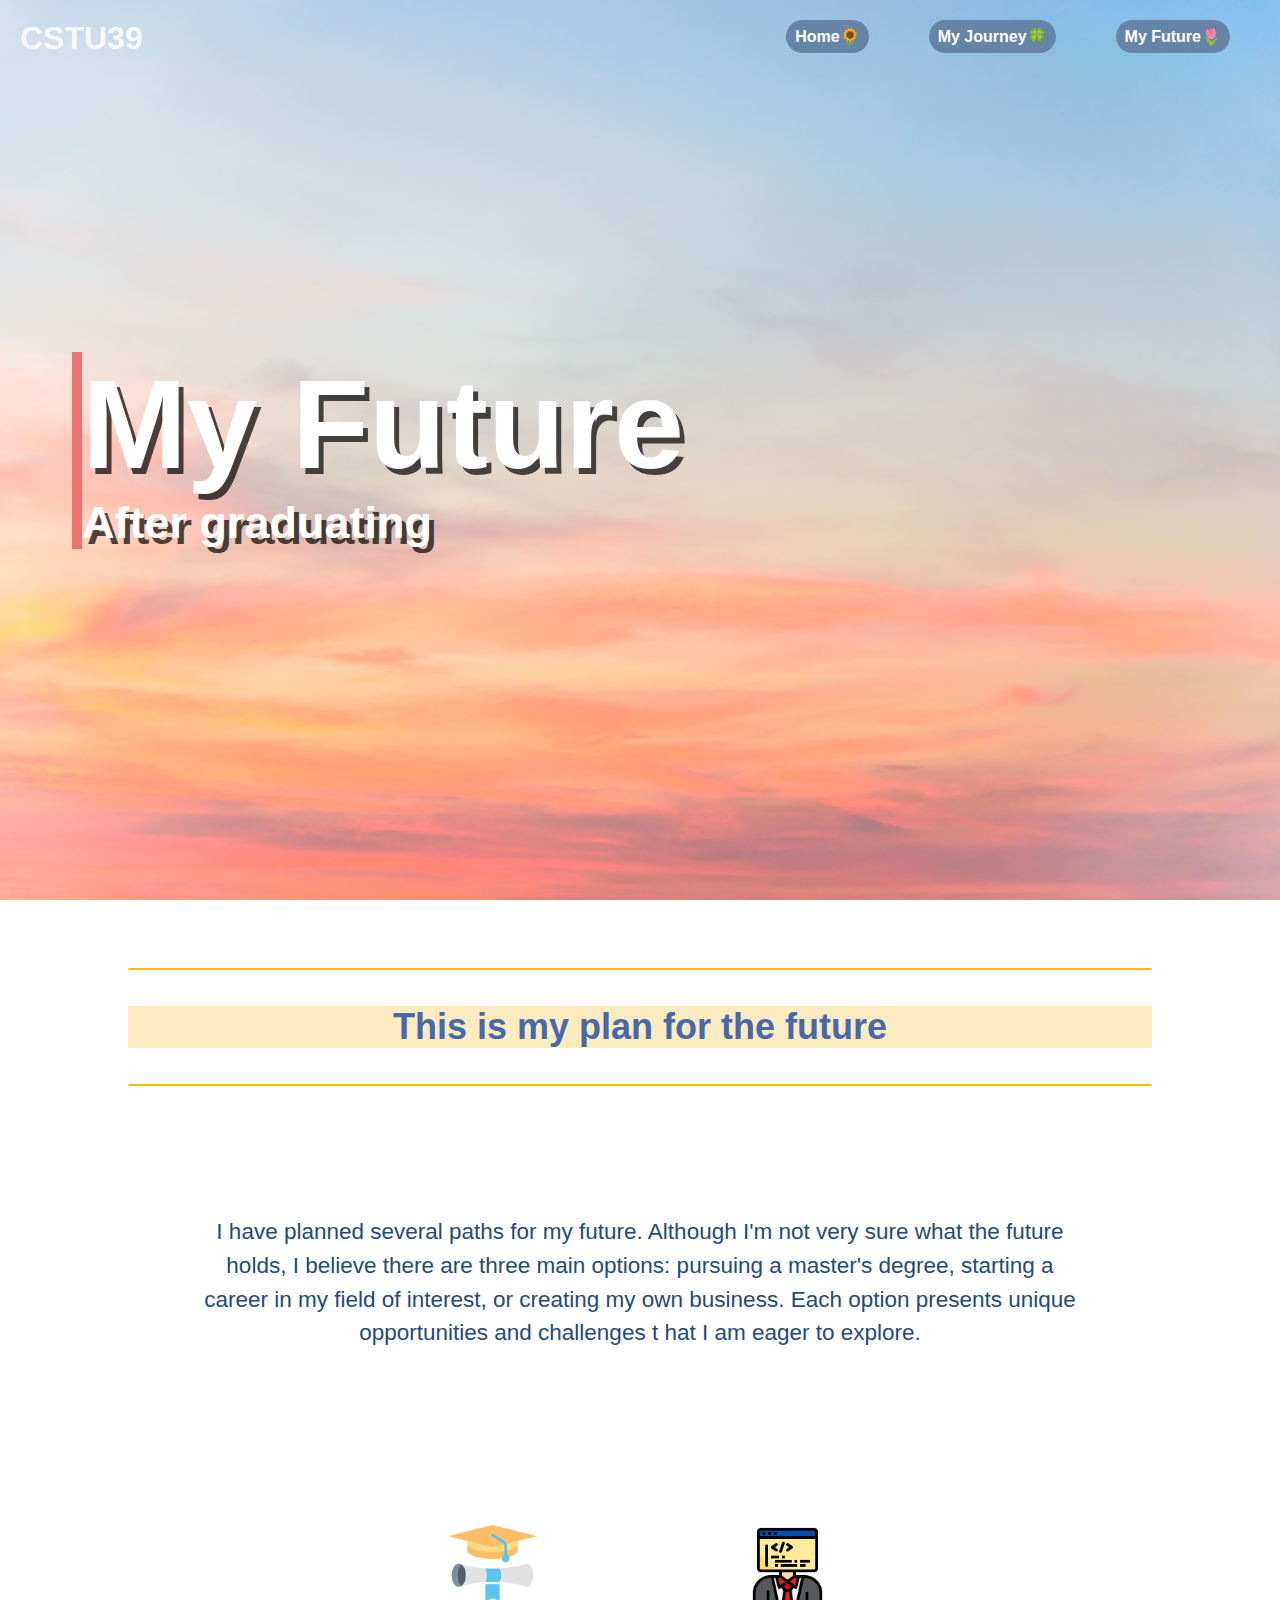
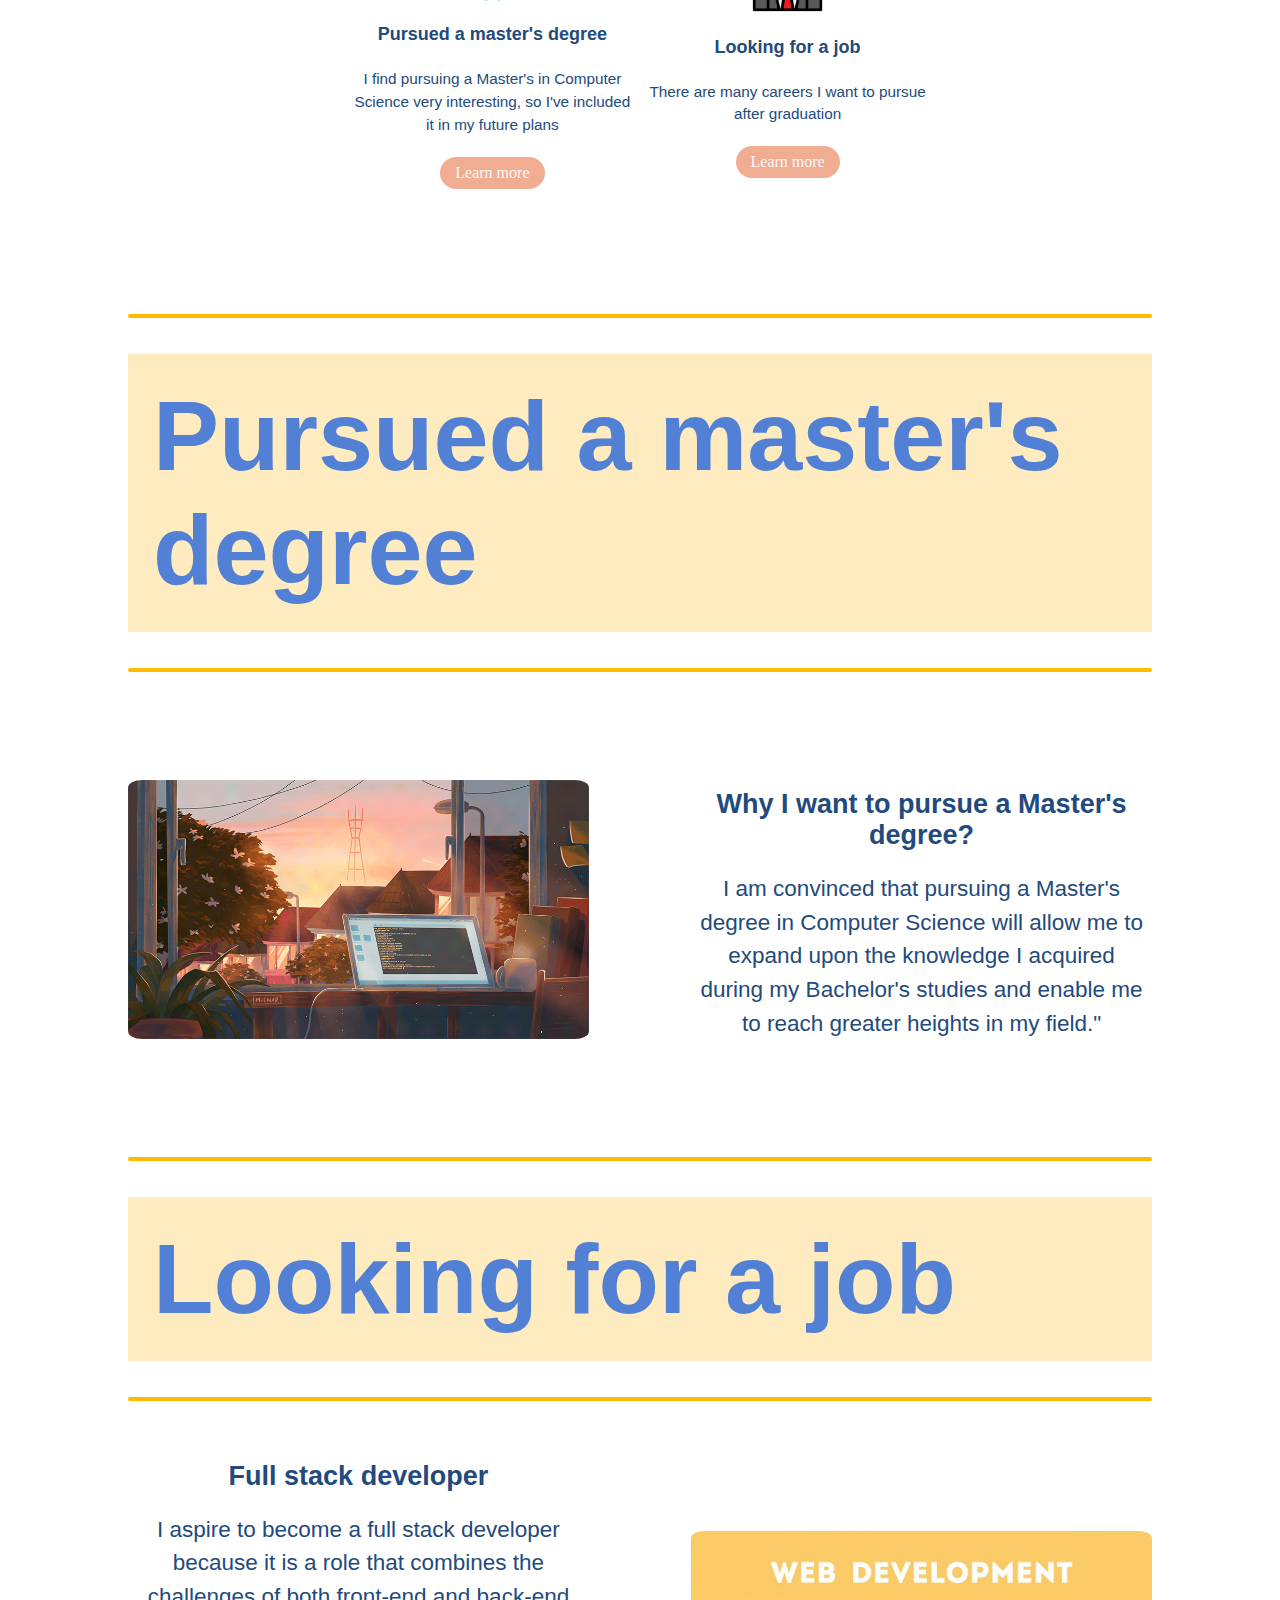
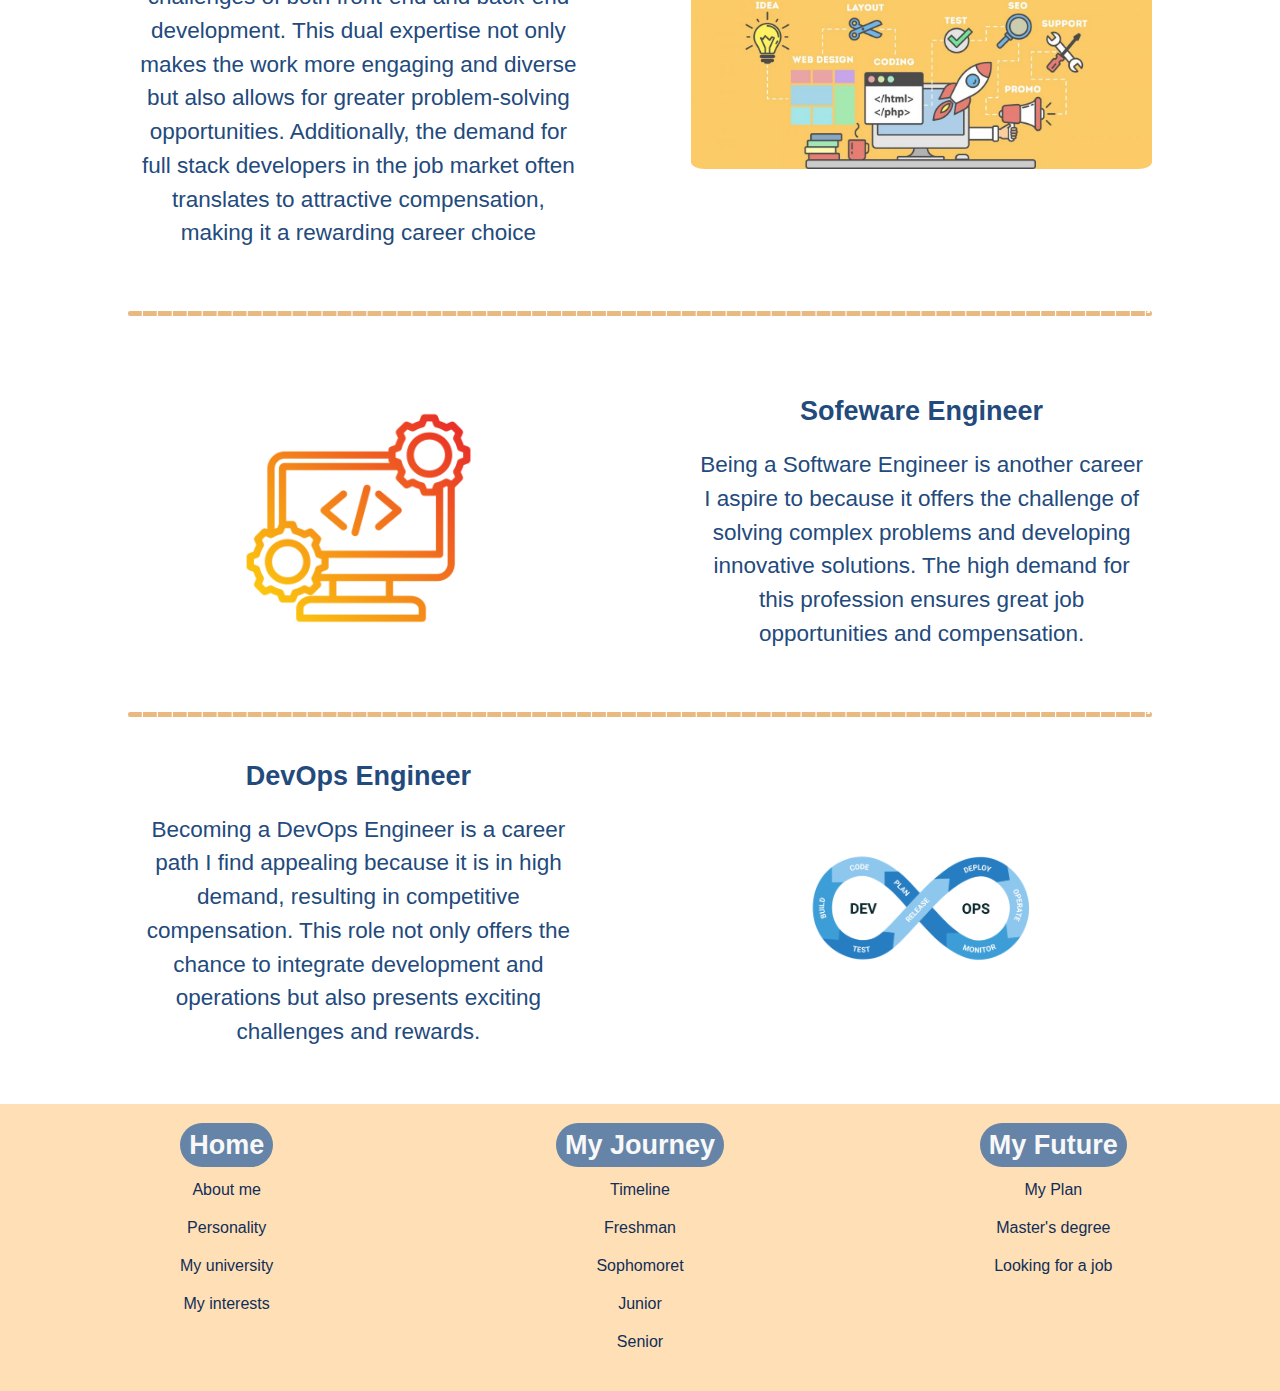
<file: myfuture.html>
<!DOCTYPE html>
<html lang="en">

<head>

    <title>My Future</title>
    <meta charset="UTF-8">
    <meta name="viewport" content="width=device-width, initial-scale=1.0">
    <link href="mystyle.css" rel="stylesheet">

</head>

<body>

    <!----------------- TOPIC: MY Journey----------------->
    <nav class="mynavbar">

        <h1 class="logo"> CSTU39 </h1>

        <ul id="Home" class="mynav-links">

            <li class="ctn"><a href="index.html">Home🌻</a></li>
            <li class="ctn"><a href="myjourney.html">My Journey🍀</a></li>
            <li class="ctn"><a href="myfuture.html">My Future🌷</a></li>


        </ul>

    </nav>

    <header class="Future">

        <div class="header-Topic2">

            <hgroup class ="hg2">

            <h1>My Future</h1>
            <h2>After graduating</h2>

            </hgroup>

        </div>

    </header>

    <!----------------- Timeline----------------->
    <section class="events1">

        <br>
        <hr class="myhr3"><br><br>

        <div class="Title3">

            <h id="Myplan">This is my plan for the future</h>

        </div>

        <br><br>
        <hr class="myhr3">

        <div class="Journey1">
            <br><br><br>

            <p>
                I have planned several paths for my future. Although I'm not very sure what the future holds,
                I believe there are three main options: pursuing a master's degree, starting a career in my field
                of interest, or creating my own business. Each option presents unique opportunities and challenges t
                hat I am eager to explore.
            </p>


        </div>

        <br> <br> <br> <br> <br>

        <div class="My_container3">

            <div class="My_containter_item3">

                <img src="resources/Master.png" alt="">
                <h1>Pursued a master's degree</h1>
                <p>I find pursuing a Master's in Computer Science very interesting, so I've included it in my future
                    plans</p>
                <a href="#Study" class="ctn2">Learn more</a>

            </div>

            <div class="My_containter_item3">

                <img src="resources/programmer.png">
                <h1>Looking for a job</h1>
                <p>There are many careers I want to pursue after graduation</p>
                <a href="#FindJob" class="ctn2">Learn more</a>

            </div>

            

        </div>

        <!-----------------Pursued a master's degree---------------->

        <br><br><br><br><br>
        <hr class="myhr4"><br><br>

        <div class="Title4">

            
            <h id="Study">Pursued a master's degree</h>
            

        </div>

        <br><br>
        <hr class="myhr4"> <br><br><br><br><br><br>

        <div class="row">
            <div class="col">
                <img src="resources/Mienar.gif" alt="">


            </div>

            <div class="col">

                <h4>Why I want to pursue a Master's degree?</h4>

                <p>

                    I am convinced that pursuing a Master's degree in Computer Science will allow me to expand upon the
                    knowledge
                    I acquired during my Bachelor's studies and enable me to reach greater heights in my field."

                </p>


            </div>

        </div>

        <!-----------------Looking for a job---------------->

        <br><br><br><br><br><br>
        <hr class="myhr4"> <br><br>

        <div class="Title4">

            <h id="FindJob">Looking for a job</h>

        </div>

        <br><br>
        <hr class="myhr4"><br><br><br>

        <div class="row">

            <div class="col">
                <h4>Full stack developer</h4>

                <p>
                    I aspire to become a full stack developer because it is a role that combines the challenges of both
                    front-end and back-end development.
                    This dual expertise not only makes the work more engaging and diverse but also allows for greater
                    problem-solving opportunities. Additionally,
                    the demand for full stack developers in the job market often translates to attractive compensation,
                    making it a rewarding career choice
                </p>
            </div>


            <div class="col">

                <img src="resources/WebDev.jpg" alt="">

            </div>

        </div>


        <br><br>
        <hr class="myhr5"> <br><br><br>

        <div class="row">
            <div class="col">

                <img class="contentimg" src="resources/software.png" alt="">

            </div>

            <div class="col">

                <h4> Sofeware Engineer</h4>
                <p>
                    Being a Software Engineer is another career I aspire to because it offers the challenge of solving
                    complex problems and developing innovative solutions. The high demand for this profession ensures
                    great
                    job opportunities and compensation.

                </p>


            </div>
        </div>

        <br><br>
        <hr class="myhr5"><br>

        <div class="row">

            <div class="col">
                <h4>DevOps Engineer </h4>

                <p>
                    Becoming a DevOps Engineer is a career path I find appealing because it is in high demand,
                    resulting in competitive compensation. This role not only offers the chance to integrate development
                    and operations but also presents exciting challenges and rewards.
                </p>
            </div>




            <br>
            <div class="col"><br>

                <img class="contentimg" src="resources/Devobs.png" alt="">

            </div>

        </div>

    </section>

    <footer class="footer3">
        <div class="myfooter">
            <div class="footer-content">
                <h4><a href="index.html" class="ctn">Home</a></h4>
                <ul>

                    <li><a href="index.html#Aboutme" class="ctn3">About me</a></li>
                    <li><a href="index.html#personality" class="ctn3">Personality</a></li>
                    <li><a href="index.html#unversity" class="ctn3">My university</a></li>
                    <li><a href="index.html#interests" class="ctn3">My interests</a></li>

                </ul>
            </div>
            <div class="footer-content">
                <h4><a href="myjourney.html" class="ctn">My Journey</a></h4>
                <ul>

                    <li><a href="myjourney.html#timeline" class="ctn3">Timeline</a></li>
                    <li><a href="myjourney.html#Freshman" class="ctn3">Freshman</a></li>
                    <li><a href="myjourney.html#Sophomoret" class="ctn3">Sophomoret</a></li>
                    <li><a href="myjourney.html#Junior" class="ctn3">Junior</a></li>
                    <li><a href="myjourney.html#Senior" class="ctn3">Senior</a></li>

                </ul>
            </div>
            <div class="footer-content">
                <h4><a href="myfuture.html" class="ctn">My Future</a></h4>
                <ul>

                    <li><a href="myfuture.html#Myplan" class="ctn3">My Plan</a></li>
                    <li><a href="myfuture.html#Study" class="ctn3">Master's degree</a></li>
                    <li><a href="myfuture.html#FindJob" class="ctn3">Looking for a job</a></li>

                </ul>
            </div>
        </div>
    </footer>

</body>
</file>
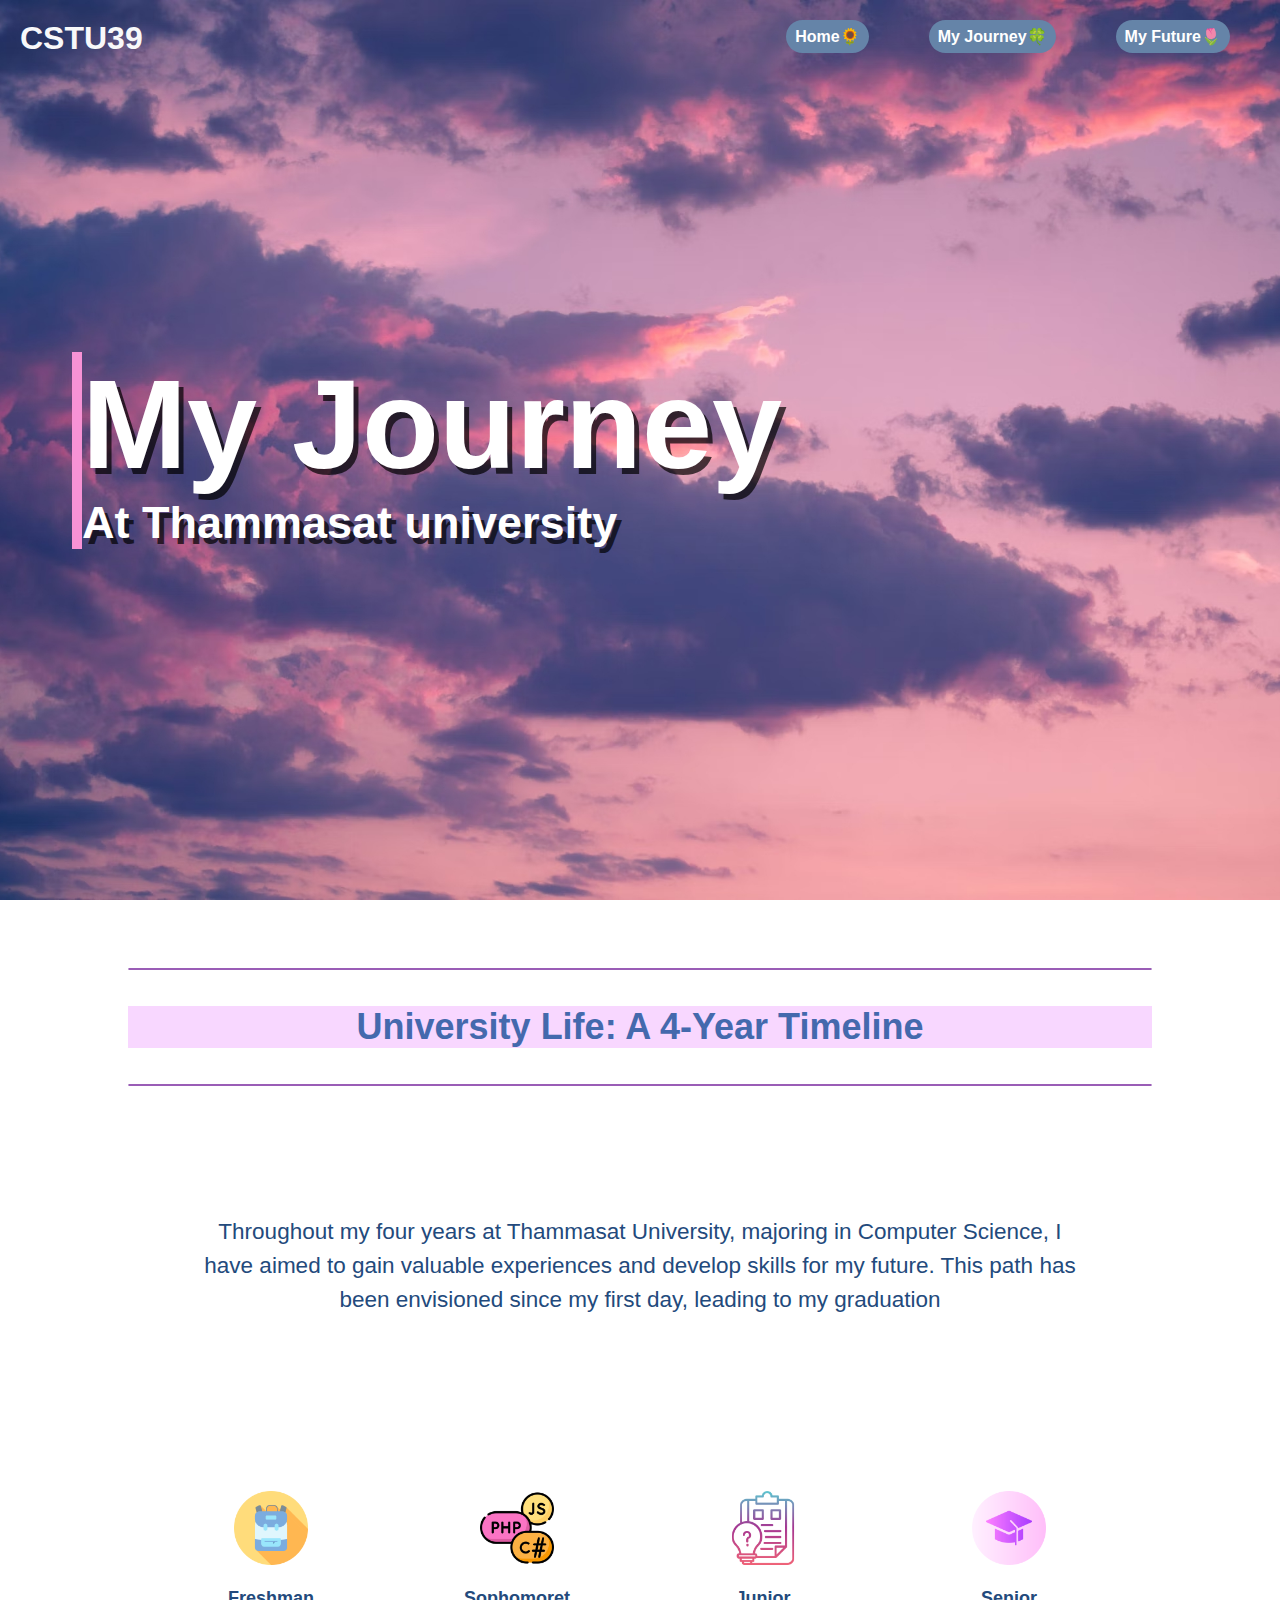
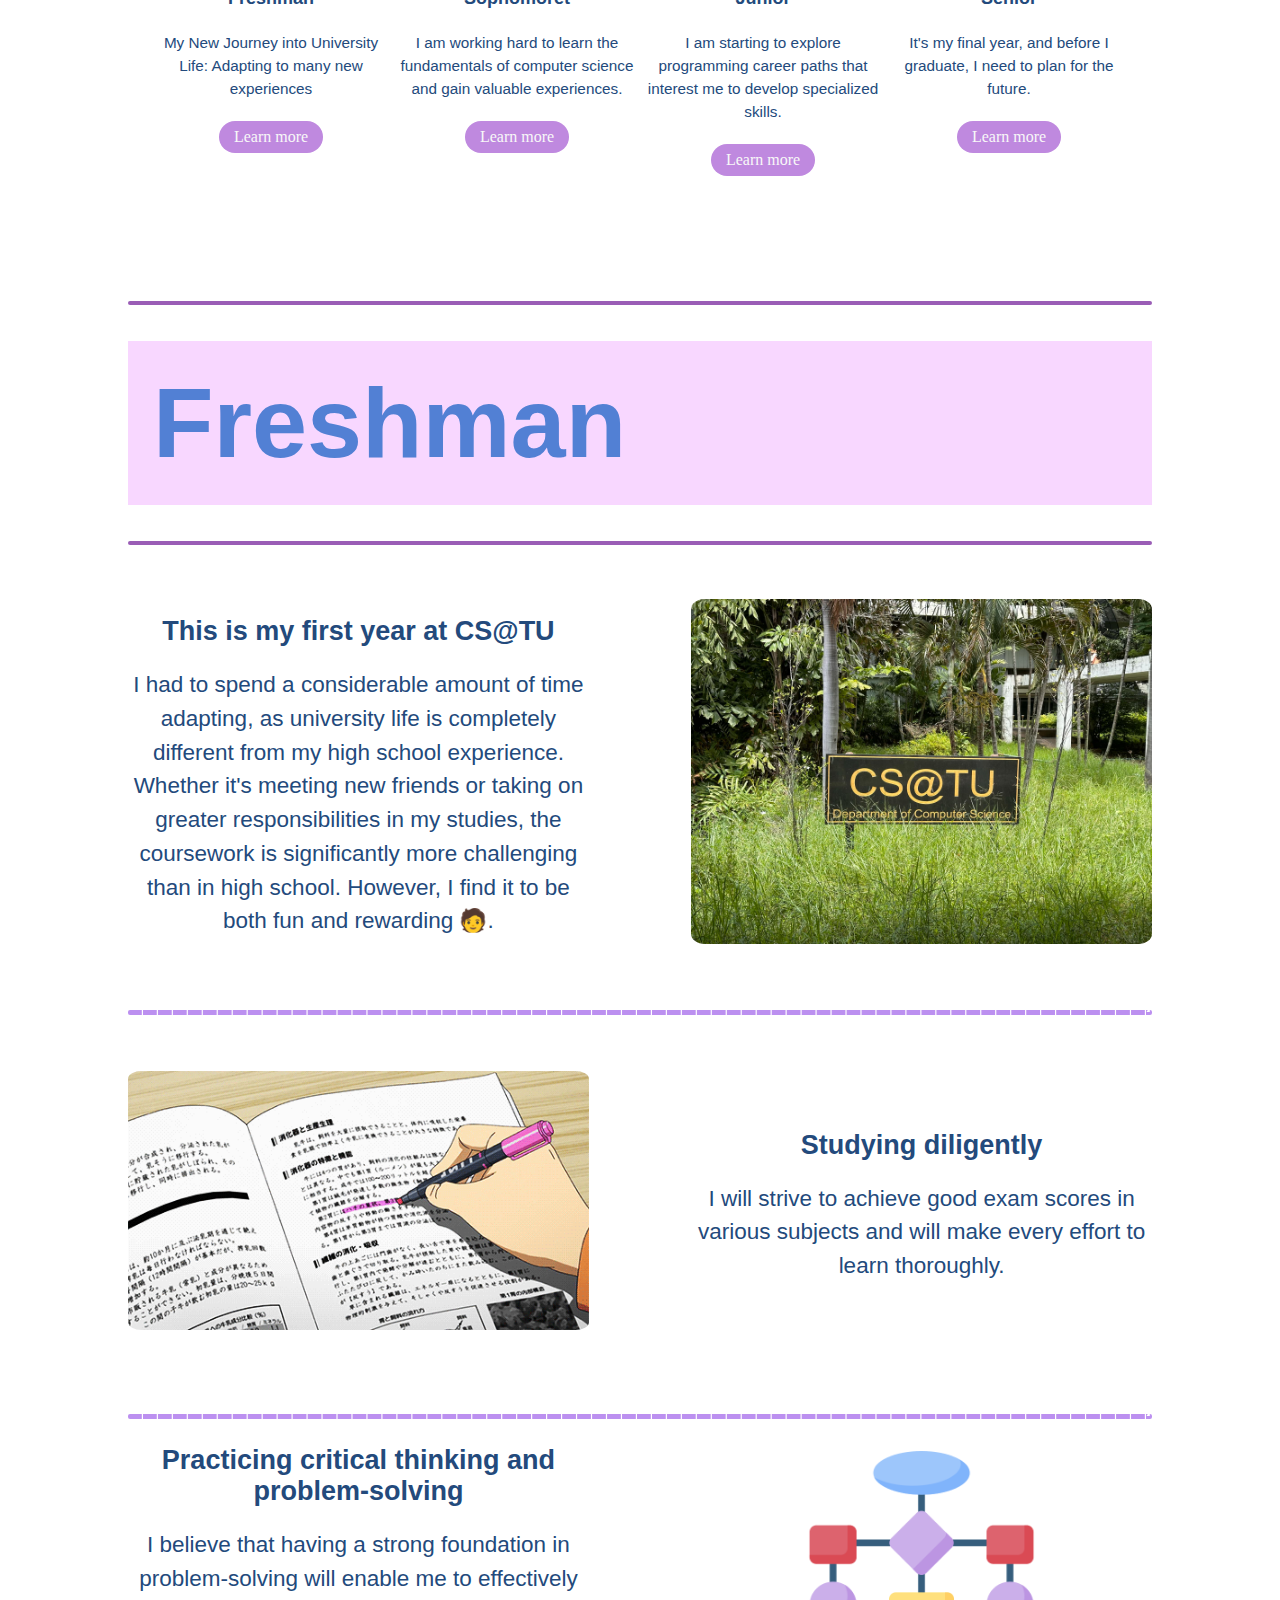
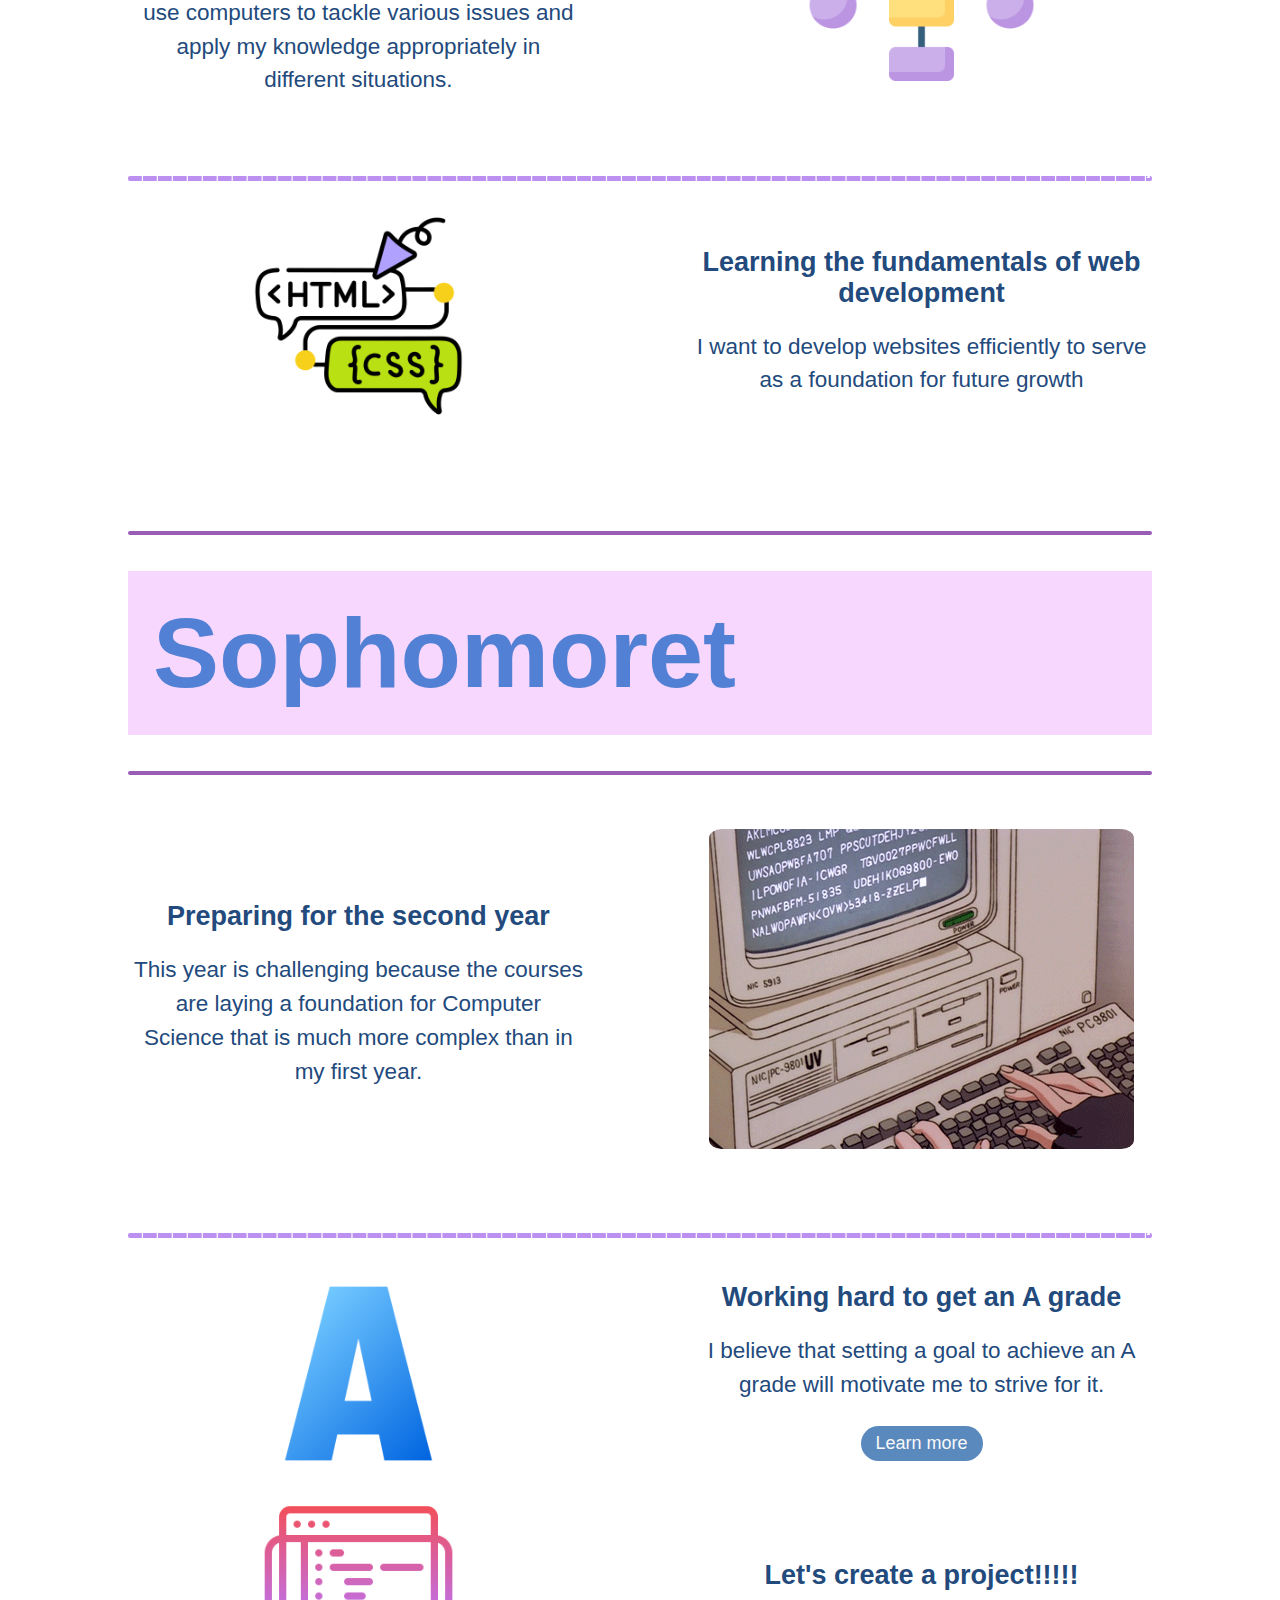
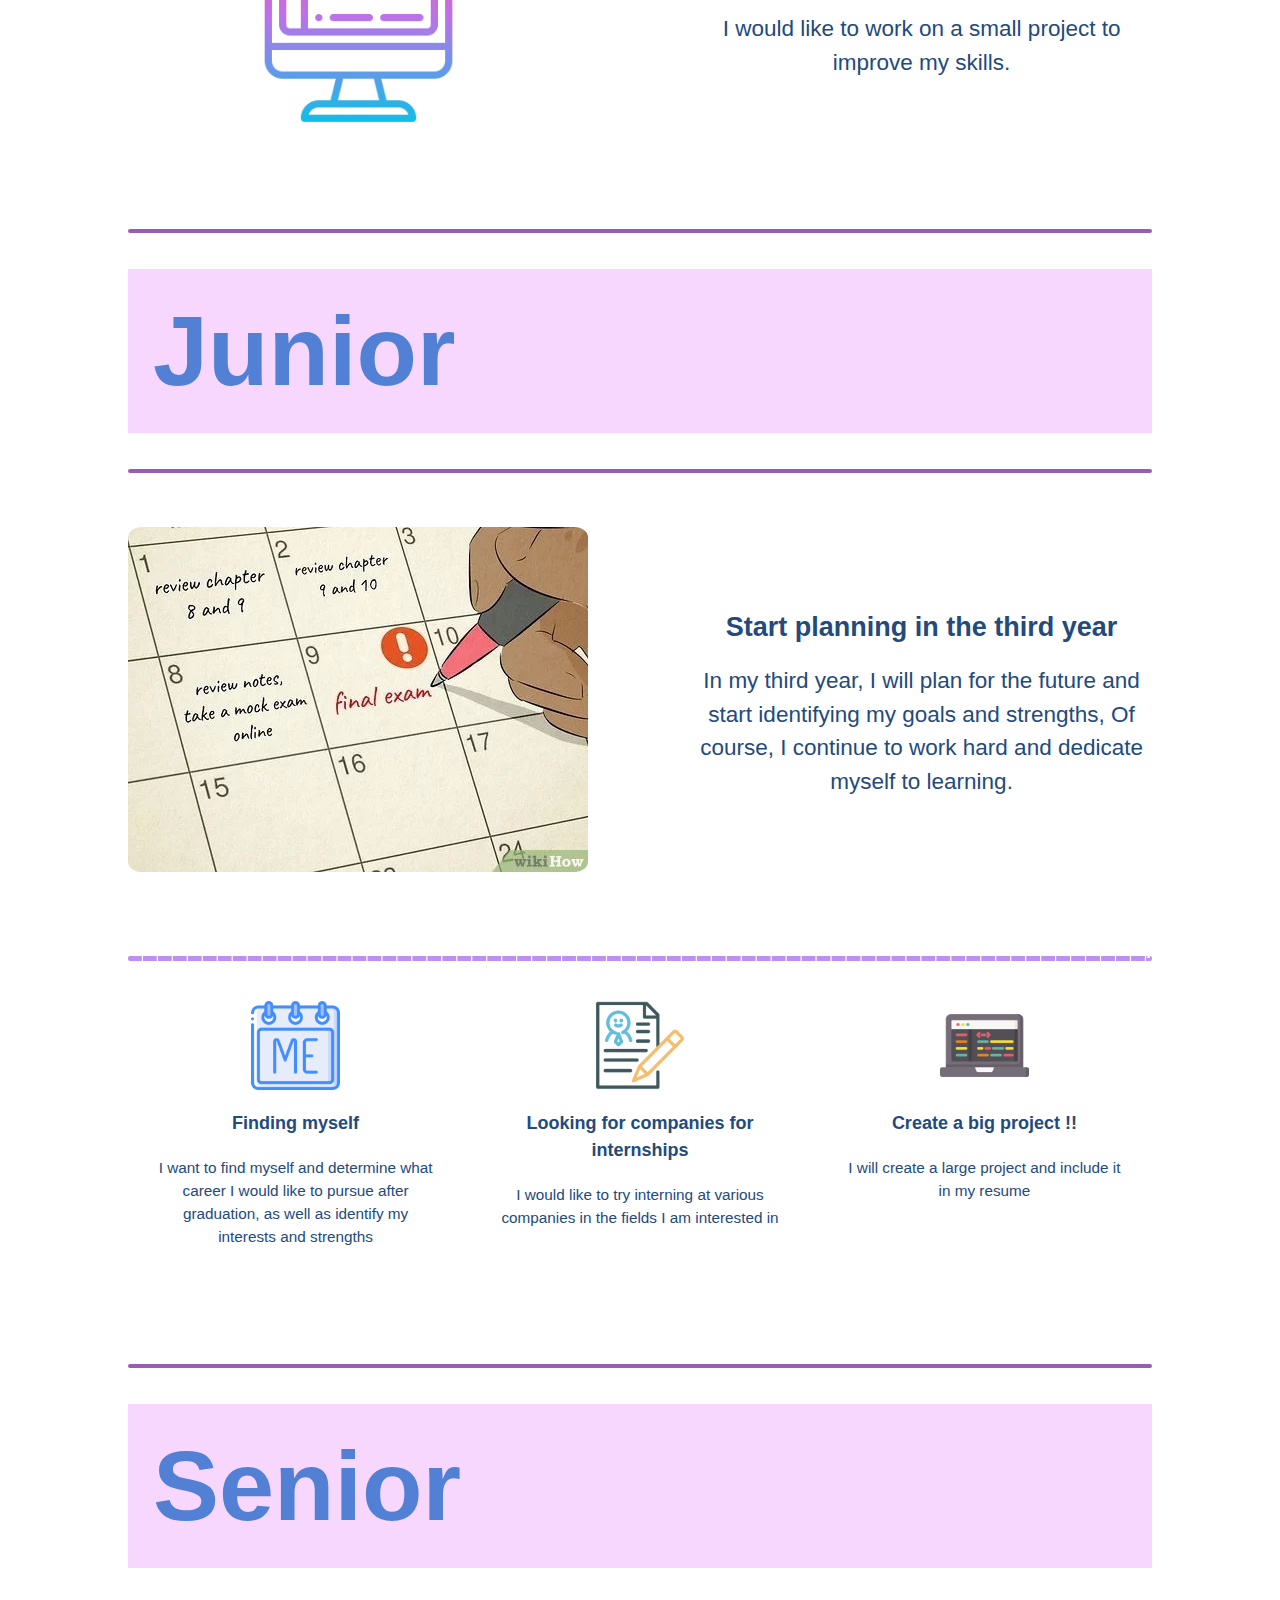
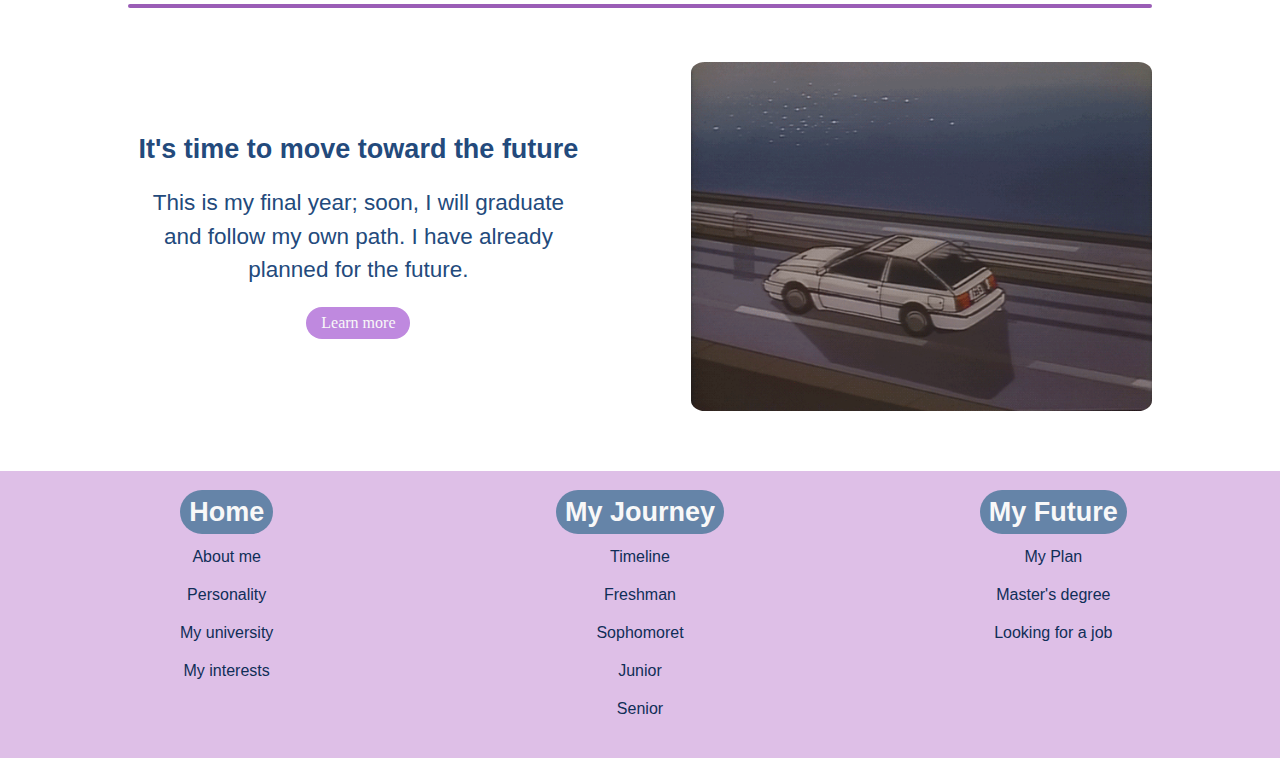
<file: myjourney.html>
<!DOCTYPE html>
<html lang="en">

<head>

    <title>My Journey</title>
    <meta charset="UTF-8">
    <meta name="viewport" content="width=device-width, initial-scale=1.0">
    <link href="mystyle.css" rel="stylesheet">

</head>

<body>

    <!----------------- TOPIC: MY Journey----------------->
    <nav class="mynavbar">

        <h1 class="logo"> CSTU39 </h1>

        <ul id="Home" class="mynav-links">

            <li class="ctn"><a href="index.html">Home🌻</a></li>
            <li class="ctn"><a href="myjourney.html">My Journey🍀</a></li>
            <li class="ctn"><a href="myfuture.html">My Future🌷</a></li>


        </ul>

    </nav>

    <header class="Journey">

        <div class="header-Topic2">

            <hgroup class ="hg1">

            <h1>My Journey</h1>
            <h2>At Thammasat university</h2>

            </hgroup>

        </div>

    

    </header>

    <section class="events1">

        <br>
        <hr class="myhr0"><br><br>

        <!----------------- Timeline----------------->

        <div class="Title0">

            <h id="timeline">University Life: A 4-Year Timeline</h>

        </div>

        <br><br>
        <hr class="myhr0">


        <div class="Journey1">
            <br><br><br>

            <p>
                Throughout my four years at Thammasat University, majoring in Computer Science, I have aimed to gain
                valuable experiences and develop skills for my future. This path has been envisioned since my first day,
                leading to my graduation
            </p>


        </div>

        <br> <br> <br> <br> <br>

        <div class="My_container2">

            <div class="My_containter_item2">

                <img src="resources/backpack-bag.png" alt="">
                <h1>Freshman</h1>
                <p>My New Journey into University Life: Adapting to many new experiences</p>
                <a href="#Freshman" class="ctn1">Learn more</a>

            </div>

            <div class="My_containter_item2">

                <img src="resources/coding-language.png">
                <h1>Sophomoret</h1>
                <p>I am working hard to learn the fundamentals of computer science and gain valuable experiences.</p>
                <a href="#Sophomoret" class="ctn1">Learn more</a>

            </div>

            <div class="My_containter_item2">

                <img src="resources/content.png" alt="">
                <h1>Junior</h1>
                <p>I am starting to explore programming career paths that interest me to develop specialized skills.</p>
                <a href="#Junior" class="ctn1">Learn more</a>

            </div>

            <div class="My_containter_item2">

                <img src="resources/graduation-hat.png" alt="">
                <h1>Senior</h1>
                <p>It's my final year, and before I graduate, I need to plan for the future.</p>
                <a href="#Senior" class="ctn1">Learn more</a>

            </div>


        </div>


        <!-----------------Freshman---------------->

        <br><br><br><br><br>
        <hr class="myhr1"><br><br>

        <div class="Title1">

            <h id="Freshman">Freshman</h>

        </div>

        <br><br>
        <hr class="myhr1"><br><br><br>

        <div class="row">
            <div class="col">

                <h4>This is my first year at CS@TU</h4>
                <p>
                    I had to spend a considerable amount of time adapting, as university life is completely different
                    from my high school experience.
                    Whether it's meeting new friends or taking on greater responsibilities in my studies,
                    the coursework is significantly more challenging than in high school. However, I find it to be both
                    fun and rewarding 🧑.

                </p>
            </div>

            <div class="col">

                <img src="resources/CSTU MAJOR.jpg" alt="">

            </div>

        </div>

        <br><br>
        <hr class="myhr2"> <br><br>

        <div class="row">
            <div class="col">

                <img src="resources/Study hard.gif" alt="">

            </div>

            <div class="col">

                <h4> Studying diligently</h4>
                <p>
                    I will strive to achieve good exam scores in various subjects and will make every effort to learn
                    thoroughly.

                </p>


            </div>
        </div>

        <br><br><br>
        <hr class="myhr2">

        <div class="row">

            <div class="col">
                <h4>Practicing critical thinking and problem-solving</h4>

                <p>
                    I believe that having a strong foundation in problem-solving will enable me to effectively use
                    computers to tackle various issues and apply my knowledge appropriately in different situations.
                </p>
            </div>


            <div class="col">

                <img class="contentimg" src="resources/flowchart.png" alt="">

            </div>

        </div>

        <br><br><br>
        <hr class="myhr2">
        <div class="row">

            <div class="col">

                <img class="contentimg" src="resources/programming-languages.png" alt="">

            </div>

            <div class="col">

                <h4>Learning the fundamentals of web development</h4>
                <p>
                    I want to develop websites efficiently to serve as a foundation for future growth
                </p>


            </div>
        </div>




        <!-----------------Sophomoret---------------->

        <br><br><br><br><br>
        <hr class="myhr1"><br><br>

        <div class="Title1">

            <h id="Sophomoret">Sophomoret</h>

        </div>

        <br><br>
        <hr class="myhr1"><br><br><br>

        <div class="row">

            <div class="col">
                <h4>Preparing for the second year</h4>

                <p>
                    This year is challenging because the courses are laying a foundation for Computer Science that is
                    much more complex than in my first year.
                </p>
            </div>


            <div class="col">

                <img src="resources/Programming gif.gif" alt="">

            </div>

        </div>

        <br><br><br>
        <hr class="myhr2">

        <div class="row">

            <div class="col">

                <img class="contentimg" src="resources/letter-a.png">

            </div>

            <div class="col">

                <h4>Working hard to get an A grade</h4>
                <p>
                    I believe that setting a goal to achieve an A grade will motivate me to strive for it.
                </p>

                <details>
                    <summary>Learn more</summary>
                    <p1>I hope everything goes well ;-;</p1>
                </details>


            </div>
        </div>

        <div class="row">

            <div class="col">

                <img class="contentimg" src="resources/programming-language.png" alt="">

            </div>

            <div class="col">

                <h4>Let's create a project!!!!!</h4>
                <p>
                    I would like to work on a small project to improve my skills.
                </p>

            </div>
        </div>


        <!-----------------Junior---------------->

        <br><br><br><br> <br>
        <hr class="myhr1"><br><br>

        <div class="Title1">

            <h id="Junior">Junior</h>

        </div>



        <br><br>
        <hr class="myhr1"><br><br><br>

        <div class="row">

            <div class="col">

                <img src="resources/Planning.jfif" alt="">

            </div>

            <div class="col">

                <h4>Start planning in the third year</h4>
                <p>
                    In my third year, I will plan for the future and start identifying my goals and strengths, Of
                    course, I continue to work hard and dedicate myself to learning.

                </p>

            </div>

        </div>

        <br><br><br>
        <hr class="myhr2">

        <div class="My_container2">

            <div class="My_containter_item2">

                <img src="resources/calendar.png" alt="">
                <h1>Finding myself</h1>
                <p>I want to find myself and determine what career I would like to pursue after graduation, as well as
                    identify my interests and strengths</p>


            </div>

            <div class="My_containter_item2">

                <img src="resources/resume-and-cv.png">
                <h1>Looking for companies for internships</h1>
                <p>I would like to try interning at various companies in the fields I am interested in</p>


            </div>

            <div class="My_containter_item2">

                <img src="resources/project.png" alt="">
                <h1>Create a big project !!</h1>
                <p>I will create a large project and include it in my resume</p>


            </div>
        </div>

        <!-----------------Senior---------------->

        <br><br><br><br> <br>
        <hr class="myhr1"><br><br>

        <div class="Title1">

            <h id="Senior">Senior</h>

        </div>



        <br><br>
        <hr class="myhr1"><br><br><br>


        <div class="row">

            <div class="col">
                <h4>It's time to move toward the future</h4>

                <p>
                    This is my final year; soon, I will graduate and follow my own path. I have already planned for the
                    future.
                </p>

                <a href="" class="ctn1">Learn more</a>

            </div>


            <div class="col">

                <img src="resources/Let go to the future.gif" alt="">


            </div>

        </div>




    </section>

    <footer class="footer2">
        <div class="myfooter">
            <div class="footer-content">
                <h4><a href="index.html" class="ctn">Home</a></h4>
                <ul>

                    <li><a href="index.html#Aboutme" class="ctn3">About me</a></li>
                    <li><a href="index.html#personality" class="ctn3">Personality</a></li>
                    <li><a href="index.html#unversity" class="ctn3">My university</a></li>
                    <li><a href="index.html#interests" class="ctn3">My interests</a></li>

                </ul>
            </div>
            <div class="footer-content">
                <h4><a href="myjourney.html" class="ctn">My Journey</a></h4>
                <ul>

                    <li><a href="myjourney.html#timeline" class="ctn3">Timeline</a></li>
                    <li><a href="myjourney.html#Freshman" class="ctn3">Freshman</a></li>
                    <li><a href="myjourney.html#Sophomoret" class="ctn3">Sophomoret</a></li>
                    <li><a href="myjourney.html#Junior" class="ctn3">Junior</a></li>
                    <li><a href="myjourney.html#Senior" class="ctn3">Senior</a></li>

                </ul>
            </div>
            <div class="footer-content">
                <h4><a href="myfuture.html" class="ctn">My Future</a></h4>
                <ul>

                    <li><a href="myfuture.html#Myplan" class="ctn3">My Plan</a></li>
                    <li><a href="myfuture.html#Study" class="ctn3">Master's degree</a></li>
                    <li><a href="myfuture.html#FindJob" class="ctn3">Looking for a job</a></li>

                </ul>
            </div>
        </div>
    </footer>




</body>
</file>
<file: mystyle.css>
/*   Part of All   */

* {

    margin: 0;
    padding: 0;
    box-sizing: border-box;
    list-style: none;


}

section {
    width: 80%;
    margin: 50px auto;

}


.mynav-links a {
    text-decoration: none;
    color: rgb(255, 255, 255);
    align-items: center;
}

details {
    font-size: 2vmin;
    color: rgb(35, 74, 124);
    margin: 20px auto;
    font-family: sans-serif;
    padding: 7px 15px;
    background-color: rgb(90, 137, 190);
    border-radius: 30px;
    color: rgb(248, 248, 248);

}



body,
html {
    overflow-x: hidden;

}

hr {
    border: 1px solid rgb(28, 182, 221);
    border-radius: 2px;
}


/* ------ Nav bar ------ */

.mynavbar {
    position: absolute;
    top: 0;
    left: 0;
    display: flex;
    width: 100%;
    justify-content: space-between;
    padding: 20px;
    font-family: sans-serif;
    color: rgb(248, 248, 250);
    font-weight: bold;

}


.mynav-links {
    display: flex;
    align-items: center;
}



.mynav-links li {
    margin: 0 30px auto;
}


.ctn {

    padding: 7px 9px;
    background-color: rgb(90, 137, 190);
    border-radius: 30px;
    color: rgb(248, 248, 248);
    text-decoration: none;

}

.ctn1 {

    margin: 15px;
    padding: 7px 15px;
    background-color: rgb(191, 137, 223);
    border-radius: 30px;
    color: rgb(248, 248, 248);
    text-decoration: none;
}

.ctn2 {

    margin: 15px;
    padding: 7px 15px;
    background-color: rgb(240, 173, 146);
    border-radius: 30px;
    color: rgb(248, 248, 248);
    text-decoration: none;
}

.ctn {

    padding: 7px 9px;
    background-color: rgb(101, 132, 168);
    border-radius: 30px;
    color: rgb(248, 248, 248);
    text-decoration: none;

}

.ctn1 {

    margin: 15px;
    padding: 7px 15px;
    background-color: rgb(191, 137, 223);
    border-radius: 30px;
    color: rgb(248, 248, 248);
    text-decoration: none;
}

.ctn3 {

    margin: 15px;
    padding: 7px 15px;
    border-radius: 30px;
    color: rgb(16, 46, 87);
    text-decoration: none;
}


/* ------ Website Patterns ------ */

.row {
    display: flex;
    align-items: center;
    justify-content: space-between;
    width: 100%;
    gap: 20px;


}

.row .col {

    flex-basis: 45%;
    display: flex;
    flex-direction: column;
    align-items: center;
    text-align: center;


}

.row .col img {

    max-width: 100%;
    border-radius: 3%;
    height: auto;
    margin-bottom: 10px;

}


.events .row {
    margin-top: 40px;

}


/* ------ Home page ------ */

.Home {
    width: 100vw;
    height: 100vh;
    background-image: url('resources/Background.jpg');
    background-position: bottom;
    background-size: cover;
    display: flex;
    align-items: center;
    justify-content: center;

}


.header-Topic {
    margin: bottom 150px;
    color: rgb(255, 255, 255);
    text-align: center;
    font-family: sans-serif;
    text-shadow: 5px 6px 0px rgba(0, 0, 0, 0.7);

}

.header-Topic h1 {
    font-size: 13vmin
}


.header-Topic h2 {
    font-size: 7vmin;

}

.Title {
    background-color: rgb(227, 252, 252);
    text-align: center;
    font-size: 4vmin;
    color: rgb(68, 105, 173);
    font-weight: bold;
    font-family: sans-serif;
}


h4 {
    font-size: 3vmin;
    color: rgb(35, 74, 124);
    margin: 6px auto;
    font-family: sans-serif;


}

p {

    color: rgb(35, 74, 124);
    padding: 5px 5px;
    font-size: 2.5vmin;
    font-family: sans-serif;
    text-align: center;
    overflow-wrap: break-word;
    margin-top: 10px;
    line-height: 1.5;

}

.events .ctn {
    margin-top: 30px
}

/* ------ Homepage 3 Columns of content ------ */

.My_container {

    display: flex;
    justify-content: space-between;
    padding: 20px;
}

.My_containter_item {
    width: 30%;

}

.My_containter_item img {

    width: 100%;
    height: auto;
}

.My_containter_item h1 {

    color: rgb(35, 74, 124);
    padding: 5px 5px;
    font-size: 3vmin;
    font-family: sans-serif;
    margin-top: 15px;
    line-height: 1.5;

}

.My_containter_item p {

    text-align: left;
    font-size: 2vmin;

}



/* ------ My Video------ */

video {
    width: 90vmin;
    height: auto;
    max-width: 1000px;
    border-radius: 10px;
}


/* ------ Journey ------ */

.Journey {
    width: 100vw;
    height: 100vh;
    background-image: url('resources/Myjourney.jpg');
    background-position: center;
    background-size: cover;
    display: flex;
    align-items: center;
    justify-content: space-between;
    justify-items: center;

}

.header-Topic2 {
    margin: bottom 150px;
    padding: 8vmin;
    color: rgb(255, 255, 255);
    font-family: sans-serif;
    text-shadow: 5px 6px 0px rgba(0, 0, 0, 0.7);

}

.header-Topic2 h1 {
    font-size: 14vmin
}


.header-Topic2 h2 {
    font-size: 5vmin;

}

.Journey1 {
    padding: 60px;
    text-align: center;

}

.Journey2 {
    width: 100vw;
    height: 50vh;
    background-color: rgb(182, 127, 206);
    background-position: center;
    background-size: cover;
    display: flex;
    align-items: center;
    justify-content: space-between;
    justify-items: center;
}

.My_container2 {

    display: flex;
    justify-content: space-between;
    padding: 20px;

}

.My_containter_item2 {
    width: 30%;
    display: flex;
    flex-direction: column;
    align-items: center;

}

.My_containter_item2 img {

    width: 30%;
    height: auto;
}

.My_containter_item2 h1 {

    color: rgb(35, 74, 124);
    padding: 5px 5px;
    font-size: 2vmin;
    font-family: sans-serif;
    margin-top: 15px;
    line-height: 1.5;
    text-align: center;

}

.My_containter_item2 p {

    text-align: left;
    font-size: 1.7vmin;
    text-align: center;

}

.myhr0 {

    border: 1px solid hsl(281, 38%, 54%);
    border-radius: 2px;


}

.myhr1 {

    border: none;
    border-top: 0.5vmin solid hsl(281, 38%, 54%);
}

.myhr2 {

    border: none;
    border-top: 0.6vmin dashed #bc90f0;
    height: 0;
    margin: 20px 0;

}

.contentimg {

    width: 50%;
    height: auto;

}

.hg1 {
    text-align: left;
    padding-right: 16px;
    border-left: 10px solid #f792d5;
}

.hg2 {
    text-align: left;
    padding-right: 16px;
    border-left: 10px solid #eb7373;
}

.Title0 {
    background-color: rgb(248, 215, 255);
    text-align: center;
    font-size: 4vmin;
    color: rgb(68, 105, 173);
    font-weight: bold;
    font-family: sans-serif;
}

.Title1 {
    background-color: rgb(248, 215, 255);
    font-size: 11vmin;
    color: rgb(82, 128, 212);
    font-weight: bold;
    font-family: sans-serif;
    padding: 25px;
}

.Title2 {
    background-color: rgb(227, 252, 252);
    font-size: 11vmin;
    color: rgb(68, 105, 173);
    font-weight: bold;
    font-family: sans-serif;
    padding: 25px;
    text-align: right;
}


/* ------ My Future ------ */

.Future {
    width: 100vw;
    height: 100vh;
    background-image: url('resources/My\ future.jpg');
    background-position: center;
    background-size: cover;
    display: flex;
    align-items: center;
    justify-content: space-between;
    justify-items: center;
}

.My_container3 {

    display: flex;
    justify-content: center;
    padding: 20px;

}

.My_containter_item3 {
    width: 30%;
    display: flex;
    flex-direction: column;
    align-items: center;

}

.My_containter_item3 img {

    width: 30%;
    height: auto;
}

.My_containter_item3 h1 {

    color: rgb(35, 74, 124);
    padding: 5px 5px;
    font-size: 2vmin;
    font-family: sans-serif;
    margin-top: 15px;
    line-height: 1.5;
    text-align: center;

}

.My_containter_item3 p {

    text-align: left;
    font-size: 1.7vmin;
    text-align: center;

}

.myhr3 {

    border: 1px solid hsl(44, 100%, 50%);
    border-radius: 2px;

}

.myhr4 {

    border: none;
    border-top: 0.5vmin solid hwb(44 0% 0%);
}

.myhr5 {

    border: none;
    border-top: 0.6vmin dashed #e9b982;
    height: 0;
    margin: 20px 0;

}

.Title3 {
    background-color: rgb(255, 235, 192);
    text-align: center;
    font-size: 4vmin;
    color: rgb(68, 105, 173);
    font-weight: bold;
    font-family: sans-serif;
}

.Title4 {
    background-color: rgb(255, 235, 192);
    font-size: 11vmin;
    color: rgb(82, 128, 212);
    font-weight: bold;
    font-family: sans-serif;
    padding: 25px;
}


/* ------ My footer ------ */

.footer1 {

    background-color: rgb(162, 229, 255);
    color: #0004f7;
    padding: 20px;
}

.footer2 {

    background-color: rgb(222, 191, 231);
    color: #0004f7;
    padding: 20px;
}

.footer3 {

    background-color: rgb(255, 223, 182);
    color: #0004f7;
    padding: 20px;
}

.myfooter {
    display: flex;
    justify-content: space-between;
}

.footer-content {
    flex: 1;
    margin-right: 0px;
    text-align: center;
    font-family: sans-serif;
}

.footer-content h4 {
    margin-bottom: 20px;
    color: rgb(16, 46, 87);
    font-size: 3vmin;

}

.footer-content ul li {
    margin-bottom: 20px;
    color: rgb(16, 46, 87);
}


/* ------ Home page For Other Device------ */

@media (max-width: 768px) and (orientation: portrait) {
    /* ------ Home page For Tablet Portrait ------ */

    .logo {
        padding: 5px;
        font-size: 3vh;
    }

    .mynav-links {
        flex-direction: column;
        align-items: flex-end;
        width: 100%;
    }

    .mynav-links li {
        margin: 10px 10px;
    }


    .header-Topic {
        text-shadow: 5px 3px 0px rgba(0, 3, 0, 1);
    }

    .header-Topic h1 {
        font-size: 10vh;
    }

    .header-Topic h2 {
        font-size: 4vh;
    }


    .My_container {
        flex-direction: column;
        padding: 10px;
    }

    .My_containter_item {
        width: 100%;
        margin-bottom: 20px;
    }

    p {
        padding: 5px 0px;
        font-size: 1.9vh;
    }

    h4 {
        font-size: 1.9vh;
        margin: 6px auto;
    }

    .Title {

        font-size: 3vh;
        margin-block: -2%;
        padding: 5px;

    }

    .My_containter_item h1 {

        font-size: 3vh;

    }

    .My_containter_item p {

        text-align: left;
        font-size: 2vh;

    }

    .footer-content a {

        padding: 10px 15px;

    }

    .detail1 {

        font-size: 2.2vh;
    }

    .myfooter {
        flex-direction: column;
        align-items: center;
    }

    .footer-content {
        margin-right: 0;
        margin-bottom: 50px;
    }

    video {
        width: 110%;
        height: auto;
    }

}

@media screen and (max-width: 1024px) and (orientation: landscape) {
    /* ------ Home page For Tablet Landscape------ */

    .logo {
        padding: 5px;
        font-size: 3vh;
    }

    .mynav-links li {
        margin: 3px 10px;/
    }

    .ctn {
        padding: 12px 10px;
    }

    .header-Topic {
        text-shadow: 5px 3px 0px rgba(0, 3, 0, 1);
    }

    .header-Topic h1 {
        font-size: 12vh;
    }

    .header-Topic h2 {
        font-size: 6vh;
    }


    p {
        padding: 5px 10px;
        font-size: 2.4vh;
    }

    h4 {
        font-size: 3.3vh;
        margin: 6px auto;
    }

    .Title {

        font-size: 3vh;
        margin-block: -2%;
        padding: 5px;

    }

    .detail1 {

        font-size: 2.4vh;
    }

    .My_containter_item h1 {

        font-size: 3.3vh;

    }

    .My_containter_item p {

        text-align: left;
        font-size: 2.4vh;

    }


    video {
        width: 130%;
        height: auto;
    }


}

@media (max-width: 360px) and (orientation: portrait) {
    /* ------ Home page For Mobile Portrait ------ */

    .logo {
        padding: 5px;
    }

    .mynav-links {
        flex-direction: column;
        align-items: flex-end;
        width: 100%;
    }

    .mynav-links li {
        margin: 6px 0px;
    }


    .header-Topic {
        text-shadow: 2px 3px 0px rgba(3, 2, 0, 0.8);
    }

    .header-Topic h1 {
        font-size: 7vh;
    }

    .header-Topic h2 {
        font-size: 3vh;
    }

    .row {
        flex-direction: column;
        align-items: center;
    }

    .My_container {
        flex-direction: column;
        padding: 10px;
    }

    .My_containter_item {
        width: 100%;
        margin-bottom: 20px;
    }

    p {
        padding: 5px 0px;
        font-size: 2.5vh;
    }

    h4 {
        font-size: 3vh;
        margin: 6px auto;
    }

    .Title {
        font-size: 2vh;
        margin-block: -5%;
        padding: 5px;
    }

    .My_containter_item h1 {
        font-size: 3.2vh;
    }

    .My_containter_item p {
        text-align: left;
        font-size: 2.5vh;
    }

    .footer-content a {
        padding: 10px 15px;
    }

    .detail1 {
        font-size: 2.2vh;
    }

    .myfooter {
        flex-direction: column;
        align-items: center;
    }

    .footer-content {
        margin-right: 0;
        margin-bottom: 20px;
    }

    footer {
        padding: 20px;
    }

}

@media screen and (max-width: 640px) and (orientation: landscape) {
    /* ------ Home page For Mobile Landscape ------ */


    .mynav-links li {
        margin: 0px 5px;
    }

    .ctn {
        padding: 10px 5px;
    }

    .header-Topic {
        text-shadow: 2px 3px 0px rgba(3, 2, 0, 0.8);
    }

    .header-Topic h1 {
        font-size: 15vh;
    }

    .header-Topic h2 {
        font-size: 8vh;
    }


    p {
        padding: 0px 0px;
        font-size: 3.8vh;
    }

    h4 {
        font-size: 4.6vh;

    }

    .Title {

        font-size: 6vh;
        margin-block: -3%;
        padding: 5px;

    }



    .My_containter_item h1 {

        font-size: 4vh;

    }

    .My_containter_item p {

        font-size: 3.5vh;

    }

    .footer-content a {

        padding: 10px 15px;

    }

    .detail1 {

        font-size: 3.5vh;
    }

    video {
        width: 130%;
        height: auto;
    }


}
</file>
